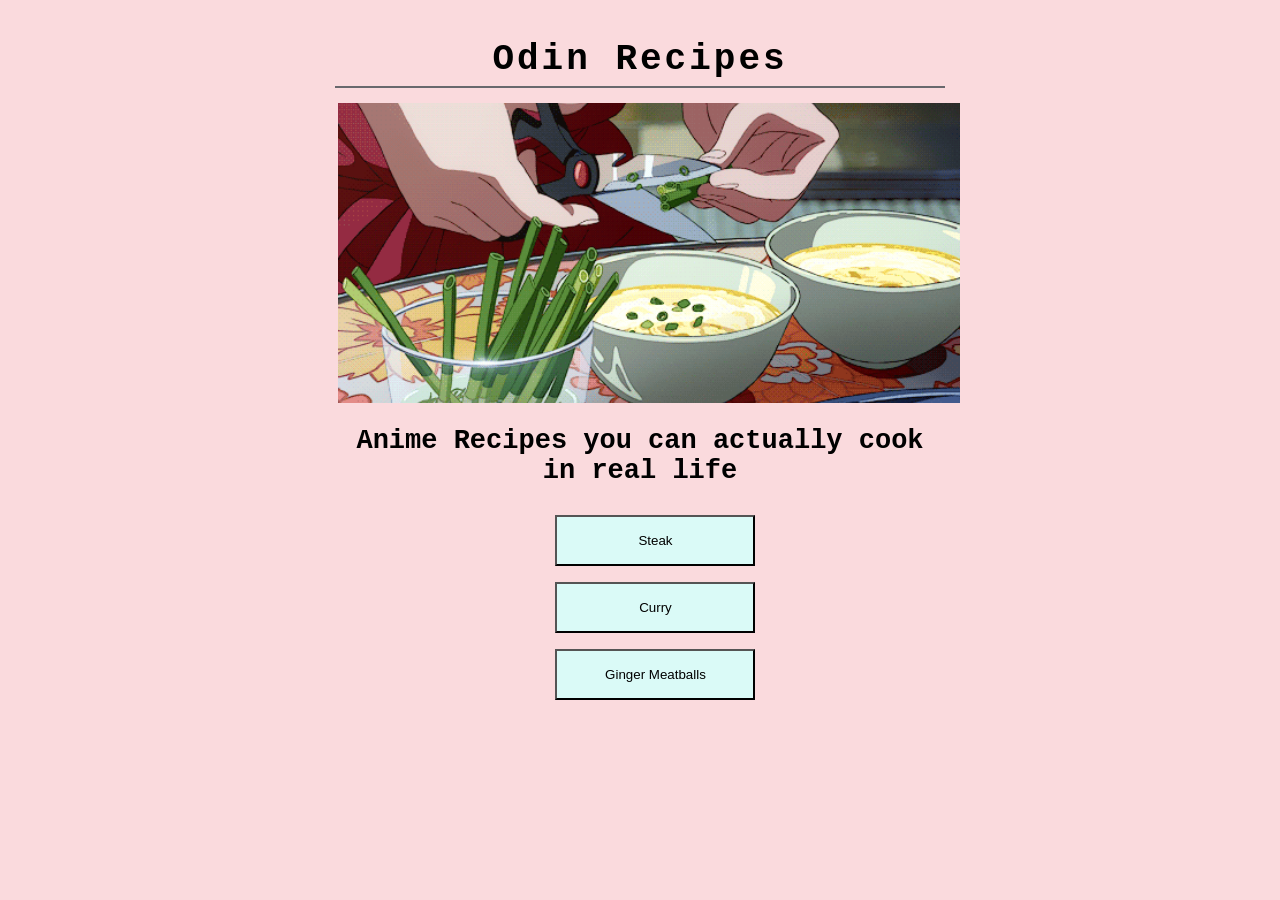
<file: index.html>
<!DOCTYPE html>
<html lang="en">
<head>
    <meta charset="UTF-8">
    <meta http-equiv="X-UA-Compatible" content="IE=edge">
    <meta name="viewport" content="width=device-width, initial-scale=1.0">
    <title>Odin Recipes</title>
    <link rel="stylesheet" href="css/style.css">
</head>
<body>
    <div class="wrapper">
        <h1>Odin Recipes</h1>
        <img src="assets/cooking_land.gif" alt="[anime cooking background]">
        <h2>Anime Recipes you can actually cook in real life</h2>
        <div class="btn-group">
            <a href="recipes/red_dragon_tail.html" target="_self" rel="noopener noreferrer"><button class="btn">Steak</button></a>
            <a href="recipes/curry.html" target="_self" rel="noopener noreferrer"><button class="btn">Curry</button></a>
            <a href="recipes/ginger_meatball.html" target="_self" rel="noopener noreferrer"><button class="btn">Ginger Meatballs</button></a>
        </div>
    </div>
</body>
</html>
</file>
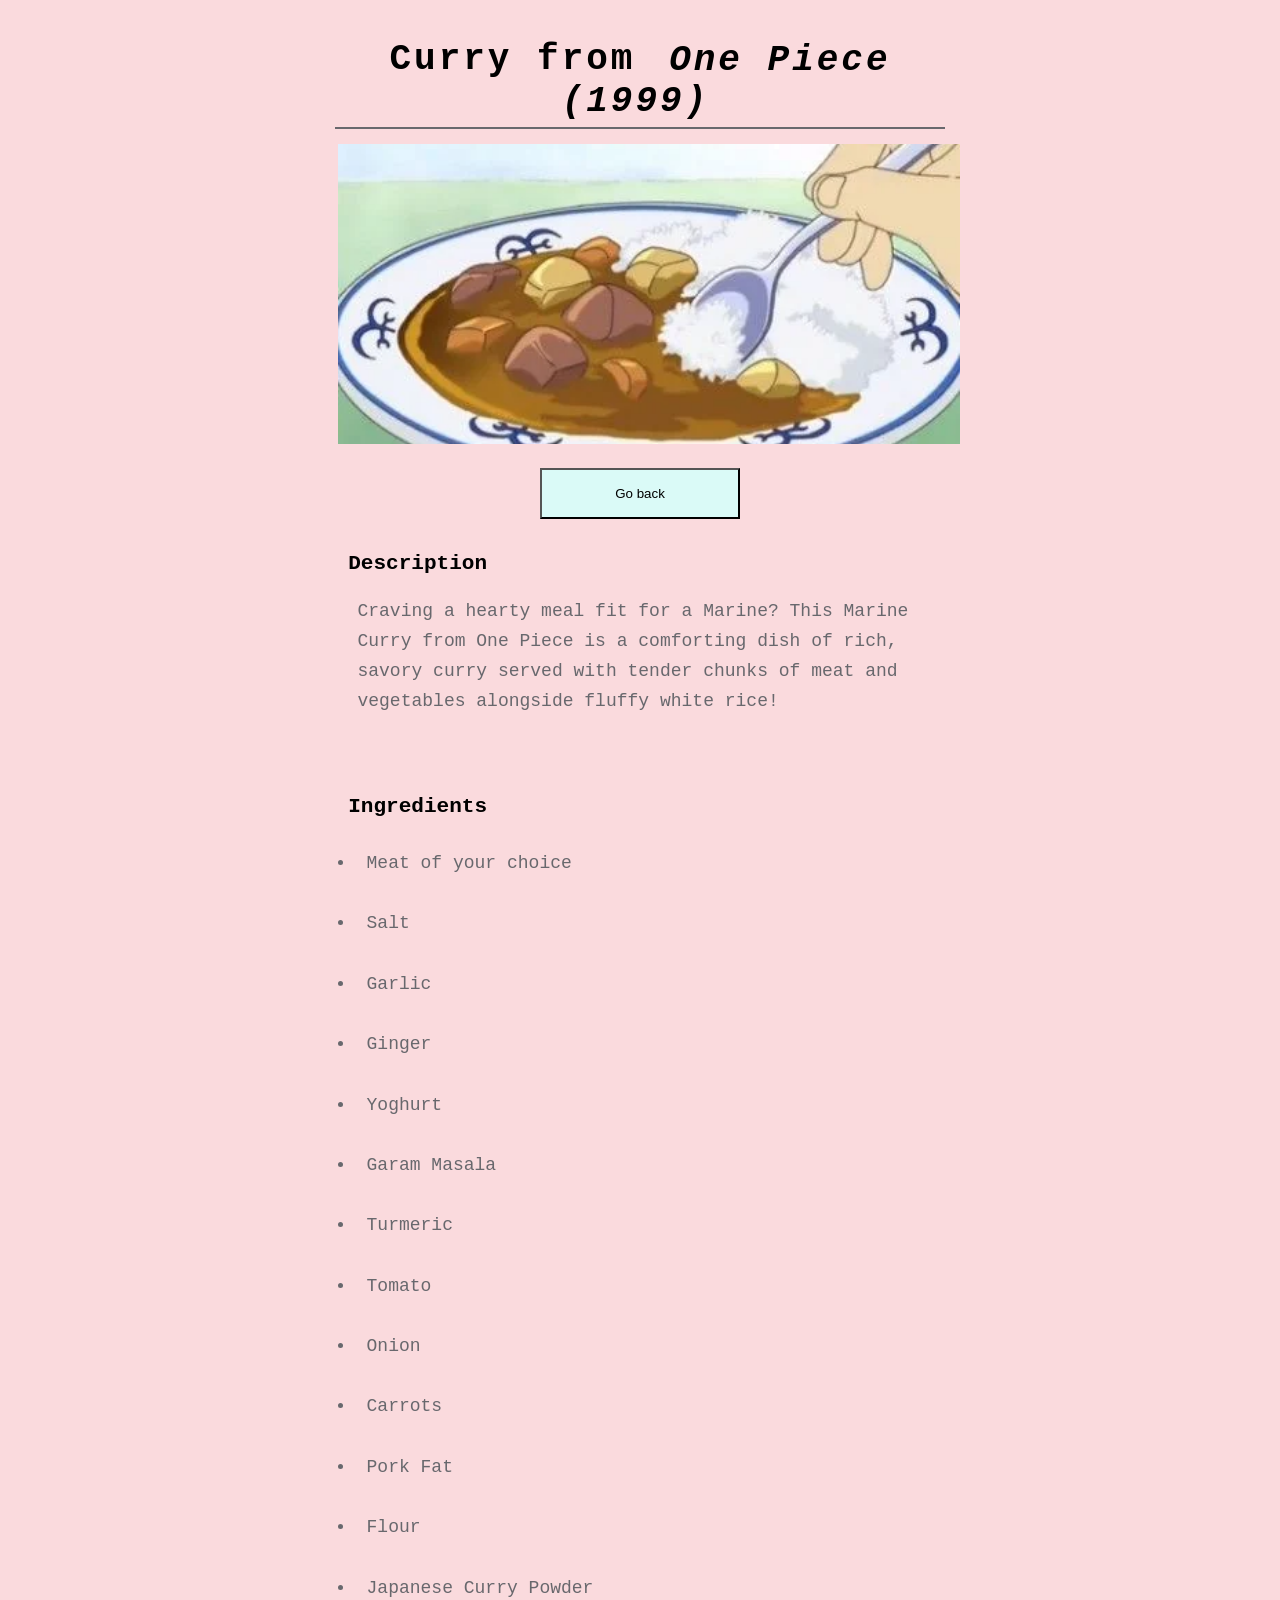
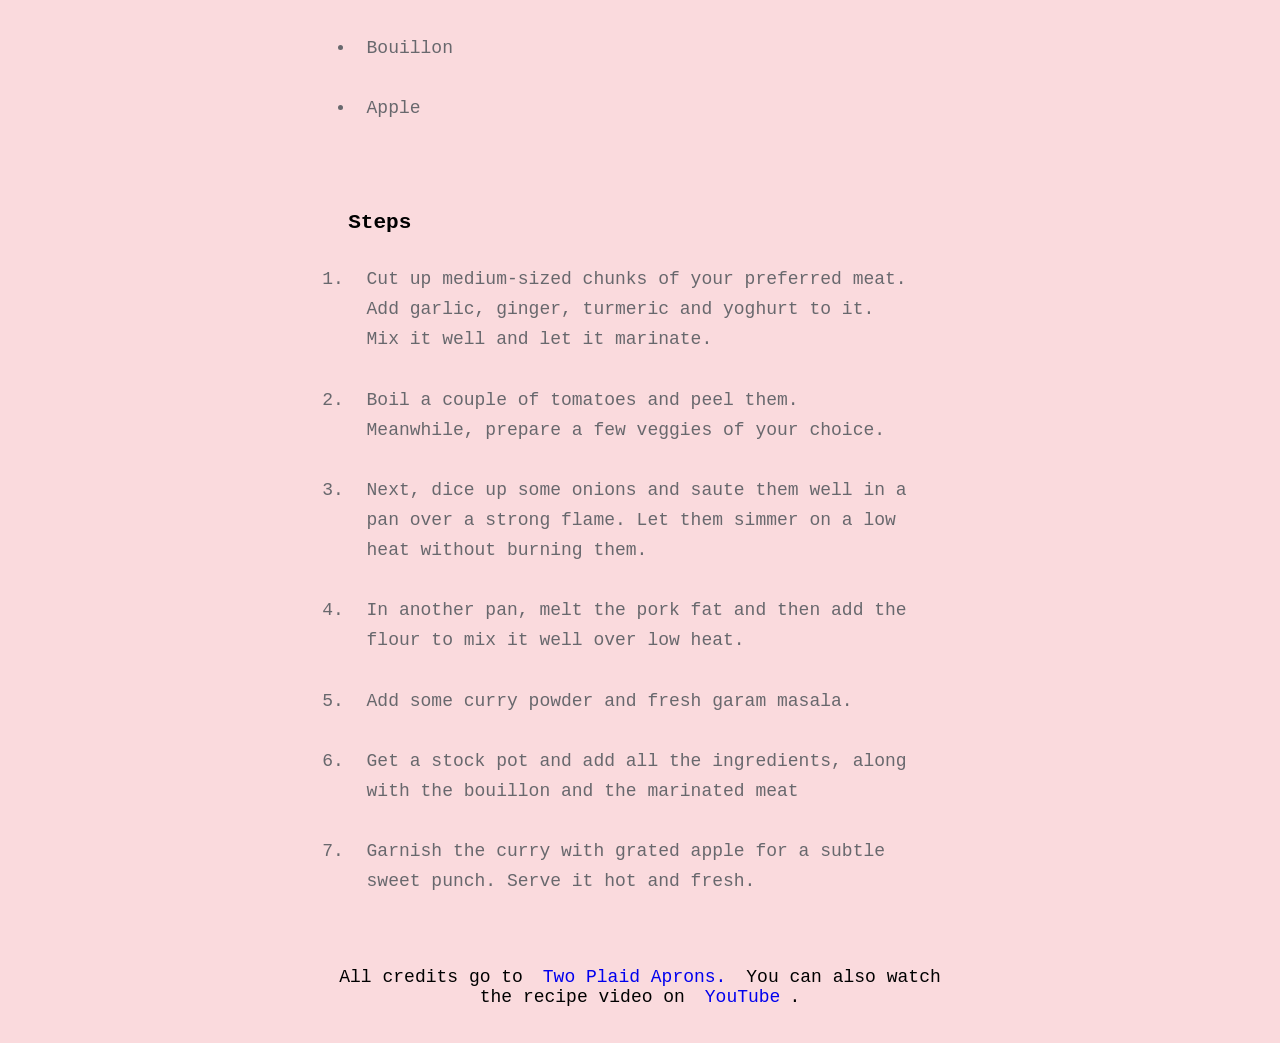
<file: recipes/curry.html>
<!DOCTYPE html>
<html lang="en">
<head>
    <meta charset="UTF-8">
    <meta http-equiv="X-UA-Compatible" content="IE=edge">
    <meta name="viewport" content="width=device-width, initial-scale=1.0">
    <title>Curry</title>
    <link rel="stylesheet" href="../css/style.css">
</head>
<body>
    <div class="wrapper">
    <h1>
        Curry from <em>One Piece (1999)</em>
    </h1>

    <img src="../assets/marine-captains-curry.webp" alt="[one piece curry]">

    <a href="../index.html" target="_self" rel="noopener noreferrer"><button class="btn-group btn">Go back</button></a>

    <div class="section">
        <h3>Description</h3>
        <p>
            Craving a hearty meal fit for a Marine? This Marine Curry from One Piece is a comforting dish of rich, savory curry served with tender chunks of meat and vegetables alongside fluffy white rice!
        </p>
    </div>

    <div class="section">
        <h3>Ingredients</h3>
        <ul>
            <li>Meat of your choice</li>
            <li>Salt</li>
            <li>Garlic</li>
            <li>Ginger</li>
            <li>Yoghurt</li>
            <li>Garam Masala</li>
            <li>Turmeric</li>
            <li>Tomato</li>
            <li>Onion</li>
            <li>Carrots</li>
            <li>Pork Fat</li>
            <li>Flour</li>
            <li>Japanese Curry Powder</li>
            <li>Bouillon</li>
            <li>Apple</li>
        </ul>
    </div>

    <div class="section">
        <h3>Steps</h3>
        <ol>
            <li>Cut up medium-sized chunks of your preferred meat. Add garlic, ginger, turmeric and yoghurt to it. Mix it well and let it marinate.</li>
            <li>Boil a couple of tomatoes and peel them. Meanwhile, prepare a few veggies of your choice.</li>
            <li>Next, dice up some onions and saute them well in a pan over a strong flame. Let them simmer on a low heat without burning them.</li>
            <li>In another pan, melt the pork fat and then add the flour to mix it well over low heat.</li>
            <li>Add some curry powder and fresh garam masala.</li>
            <li>Get a stock pot and add all the ingredients, along with the bouillon and the marinated meat</li>
            <li>Garnish the curry with grated apple for a subtle sweet punch. Serve it hot and fresh.</li>
        </ol>
    </div>

    <footer>
        All credits go to <a href="https://www.youtube.com/@TwoPlaidAprons" target="_blank" rel="noopener noreferrer">Two Plaid Aprons.</a> You can also watch the recipe video on <a href="https://www.youtube.com/watch?v=bvPAxAOwMVo" target="_blank" rel="noopener noreferrer">YouTube</a>.
    </footer>
    </div>
</body>
</html>
</file>
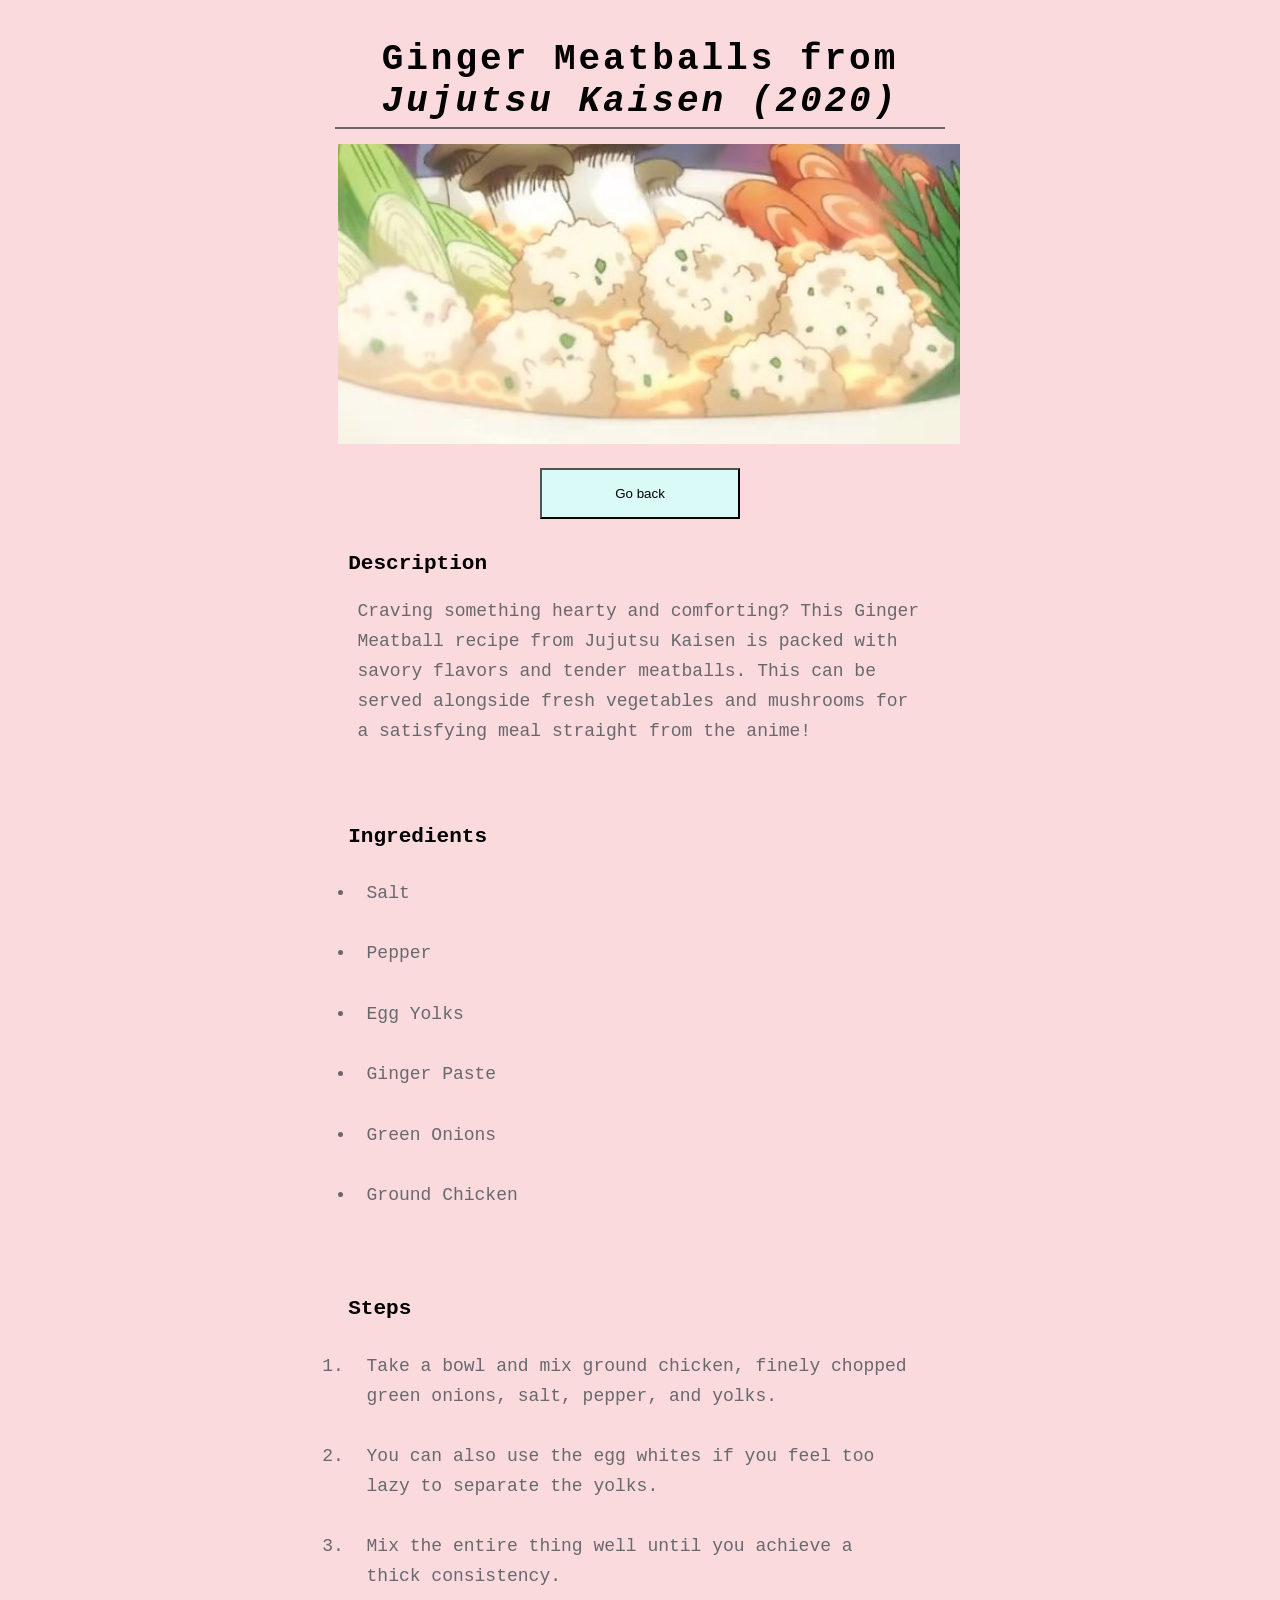
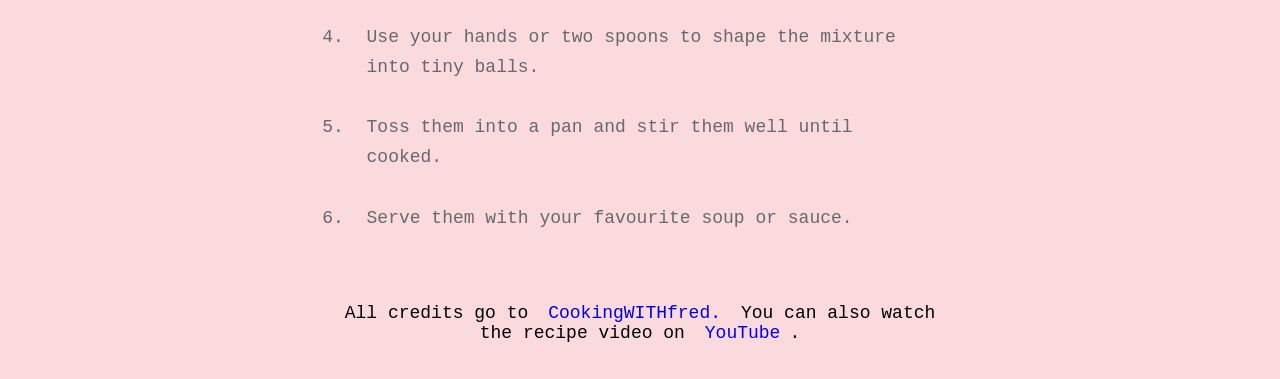
<file: recipes/ginger_meatball.html>
<!DOCTYPE html>
<html lang="en">
<head>
    <meta charset="UTF-8">
    <meta http-equiv="X-UA-Compatible" content="IE=edge">
    <meta name="viewport" content="width=device-width, initial-scale=1.0">
    <title>Ginger Meatball</title>
    <link rel="stylesheet" href="../css/style.css">
</head>
<body>
    <div class="wrapper">
    <h1>
        Ginger Meatballs from <em>Jujutsu Kaisen (2020)</em>
    </h1>

    <img src="../assets/ginger_meatball.jpg" alt="[Meatball]">
    
    <a href="../index.html" target="_self" rel="noopener noreferrer"><button class="btn-group btn">Go back</button></a>

    <div class="section">
        <h3>Description</h3>
        <p>
            Craving something hearty and comforting? This Ginger Meatball recipe from Jujutsu Kaisen is packed with savory flavors and tender meatballs. This can be served alongside fresh vegetables and mushrooms for a satisfying meal straight from the anime!
        </p>
    </div>

    <div class="section">
        <h3>Ingredients</h3>
        <ul>
            <li>Salt</li>
            <li>Pepper</li>
            <li>Egg Yolks</li>
            <li>Ginger Paste</li>
            <li>Green Onions</li> 
            <li>Ground Chicken</li>
        </ul>
    </div>

    <div class="section">
        <h3>Steps</h3>
        <ol>
            <li>Take a bowl and mix ground chicken, finely chopped green onions, salt, pepper, and yolks.</li>
            <li>You can also use the egg whites if you feel too lazy to separate the yolks.</li>
            <li>Mix the entire thing well until you achieve a thick consistency.</li>
            <li>Use your hands or two spoons to shape the mixture into tiny balls.</li>
            <li>Toss them into a pan and stir them well until cooked.</li>
            <li>Serve them with your favourite soup or sauce.</li>
        </ol>
    </div>
    
    <footer>
        All credits go to <a href="https://beacons.ai/cookingwithfred" target="_blank" rel="noopener noreferrer">CookingWITHfred.</a> You can also watch the recipe video on <a href="https://youtu.be/Lv4J1Hbnu14?si=A_LG-0pcxGw3EAVF" target="_blank" rel="noopener noreferrer">YouTube</a>.
    </footer>
    </div>
</body>
</html>
</file>
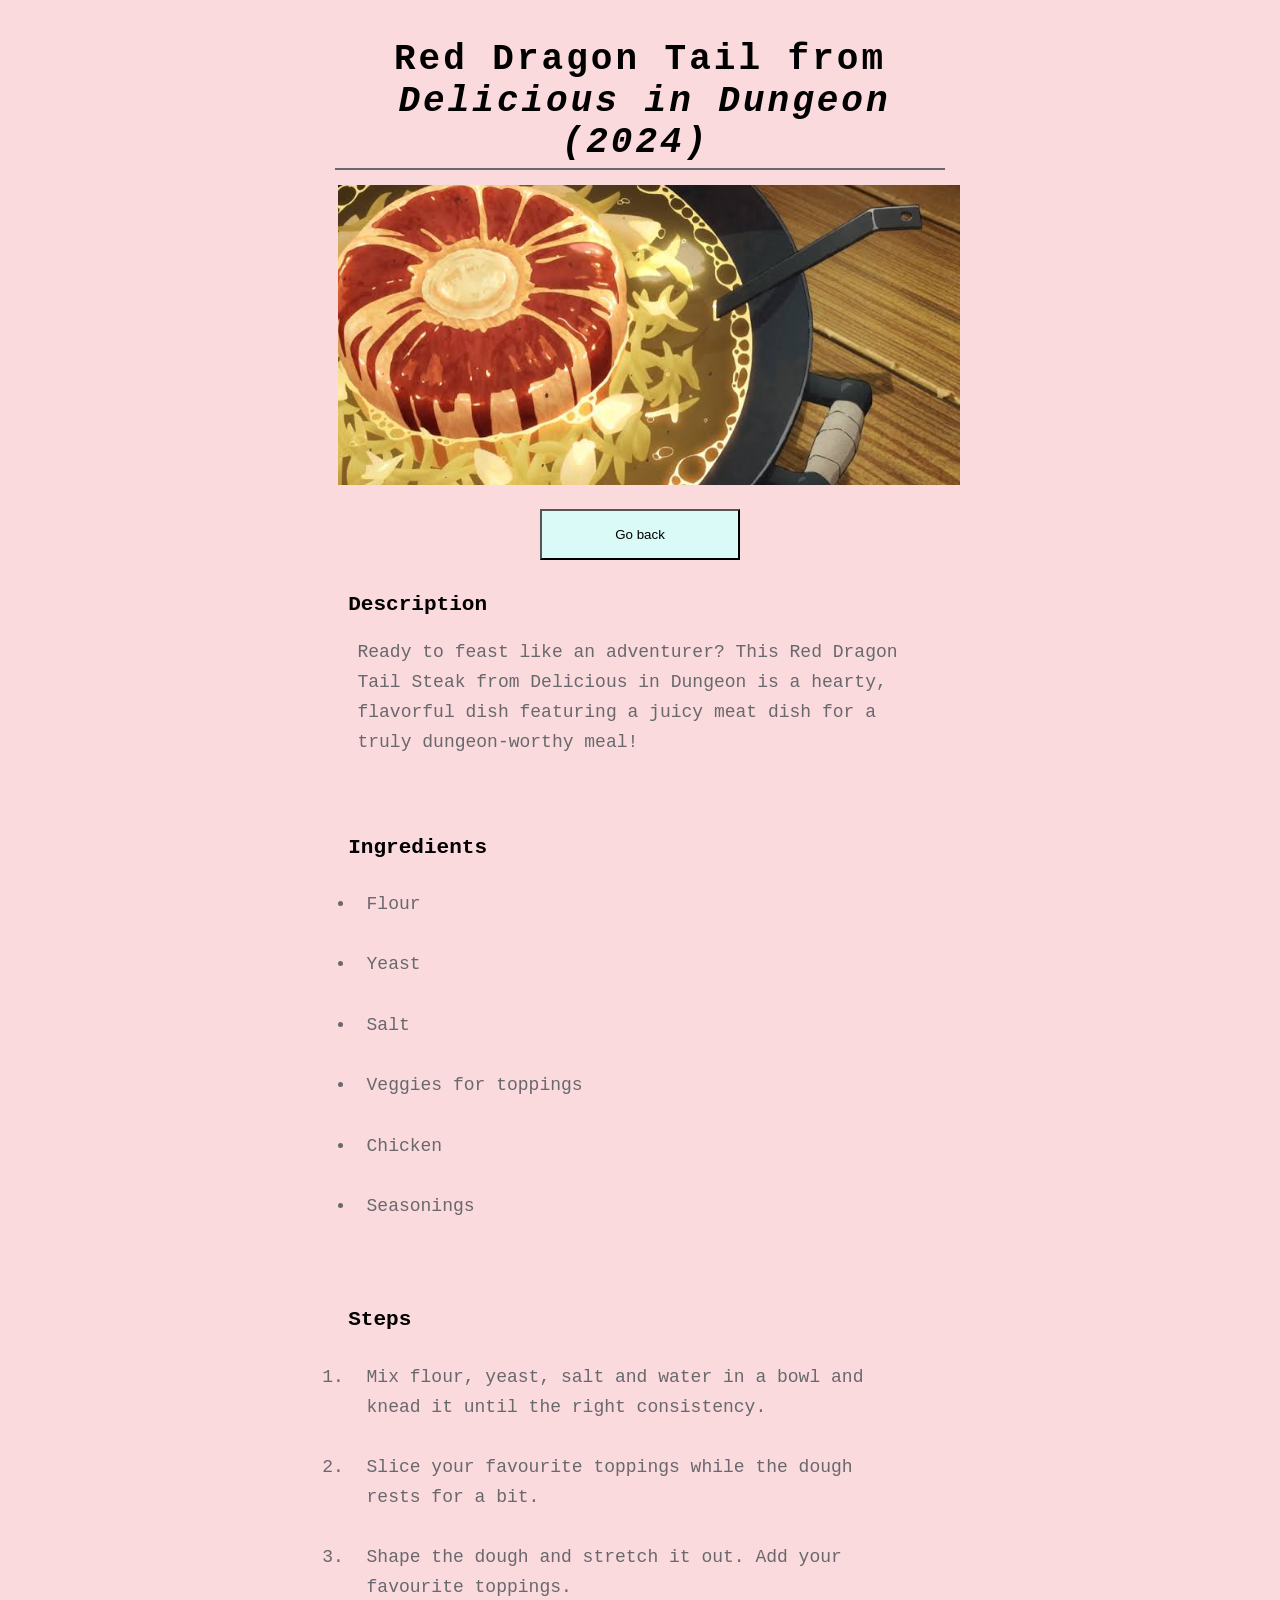
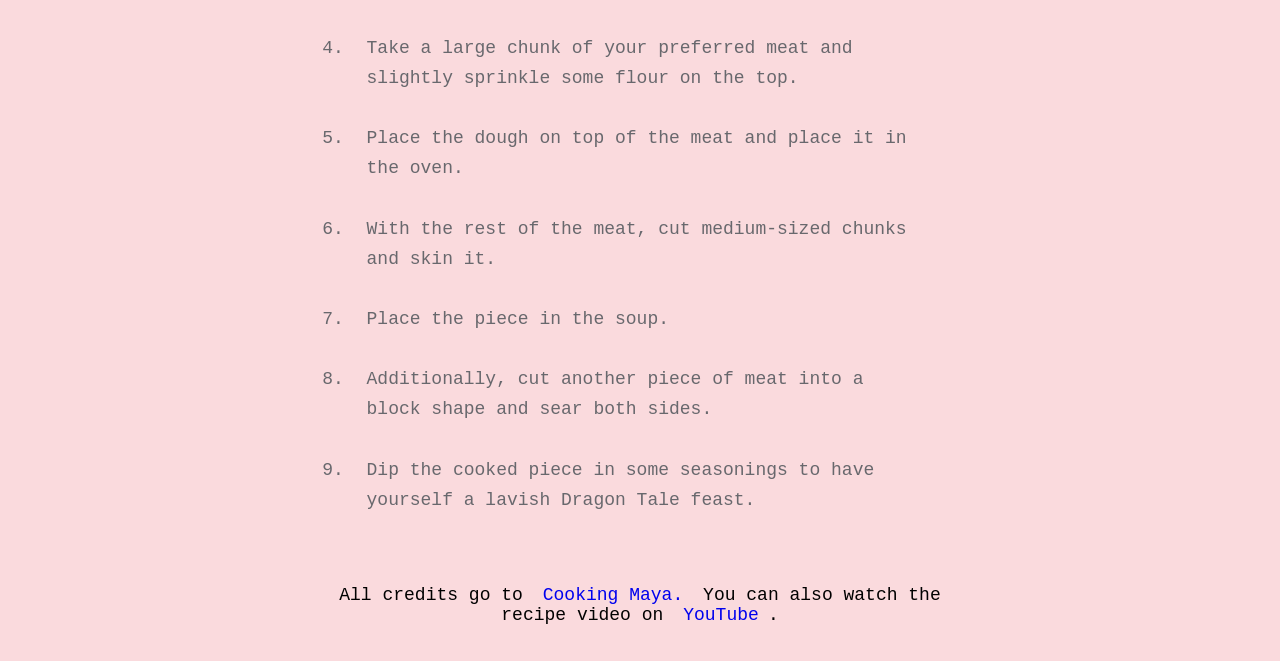
<file: recipes/red_dragon_tail.html>
<!DOCTYPE html>
<html lang="en">
<head>
    <meta charset="UTF-8">
        <meta http-equiv="X-UA-Compatible" content="IE=edge">
    <meta name="viewport" content="width=device-width, initial-scale=1.0">
    <title>Red Dragon Tail</title>
    <link rel="stylesheet" href="../css/style.css">
</head>
<body>
    <div class="wrapper">
        <h1>
            Red Dragon Tail from <em>Delicious in Dungeon (2024)</em>
        </h1>

        <img src="../assets/red_dragon_meat.jpeg" alt="[steak]">
        
        <a href="../index.html" target="_self" rel="noopener noreferrer"><button class="btn-group btn">Go back</button></a>

        <div class="section">
            <h3>Description</h3>
            <p>
                Ready to feast like an adventurer? This Red Dragon Tail Steak from Delicious in Dungeon is a hearty, flavorful dish featuring a juicy meat dish for a truly dungeon-worthy meal!
            </p>
        </div>

        <div class="section">
            <h3>Ingredients</h3>
            <ul>
                <li>Flour</li>
                <li>Yeast</li>
                <li>Salt</li>
                <li>Veggies for toppings</li>
                <li>Chicken</li>
                <li>Seasonings</li>
            </ul>
        </div>

        <div class="section">
            <h3>Steps</h3>
            <ol>
                <li>Mix flour, yeast, salt and water in a bowl and knead it until the right consistency.</li>
                <li>Slice your favourite toppings while the dough rests for a bit.</li>
                <li>Shape the dough and stretch it out. Add your favourite toppings.</li>
                <li>Take a large chunk of your preferred meat and slightly sprinkle some flour on the top.</li>
                <li>Place the dough on top of the meat and place it in the oven.</li>
                <li>With the rest of the meat, cut medium-sized chunks and skin it.</li>
                <li>Place the piece in the soup.</li>
                <li>Additionally, cut another piece of meat into a block shape and sear both sides.</li>
                <li>Dip the cooked piece in some seasonings to have yourself a lavish Dragon Tale feast.</li>
            </ol>
        </div>
        
        <footer>
            All credits go to <a href="https://www.youtube.com/@cookingmayashorts" target="_blank" rel="noopener noreferrer">Cooking Maya.</a> You can also watch the recipe video on <a href="https://youtu.be/Ne2zNME_kxI?si=NLXnjItsFinxst6F" target="_blank" rel="noopener noreferrer">YouTube</a>.
        </footer>
    </div>
</body>
</html>
</file>
<file: css/style.css>
*{
    margin: 0.5vw;
    padding: 0.3vh;
}

body {
    font-family:'Courier New', Courier, monospace;
    font-size: 18px;
    background-color: #fadadd;
    text-align: center;
    height: 100%;
}

h1 {
    border-bottom: 2px solid #68686D;
    letter-spacing: 3px;
    margin: 6px;
    padding: 6px;
}

a {
    text-decoration: none;
}

img {
    width: 100%;
    height: 300px;
    object-fit:cover;
}

.wrapper {
    margin-left: auto;
    margin-right: auto;
    width: 50%;
}

.section {
    margin-left: auto;
    margin-right: auto;
    margin-bottom: 30px;
    padding: 10px;
    text-align: left;
}

.btn{
    min-width: 200px;
    background-color: #DAFAF7;
    width: 100%;
    padding: 16px;
    margin-top: 10px;
    cursor: pointer;
}

.btn-group {
    display: inline-block;
    width: 200px;
}

.btn-group button:not(:last-child) {
    border-bottom: none; 
}

li, p {
    color: #68686D;
    padding: 12px;
    line-height: 30px;
    text-justify: auto;
}
</file>
